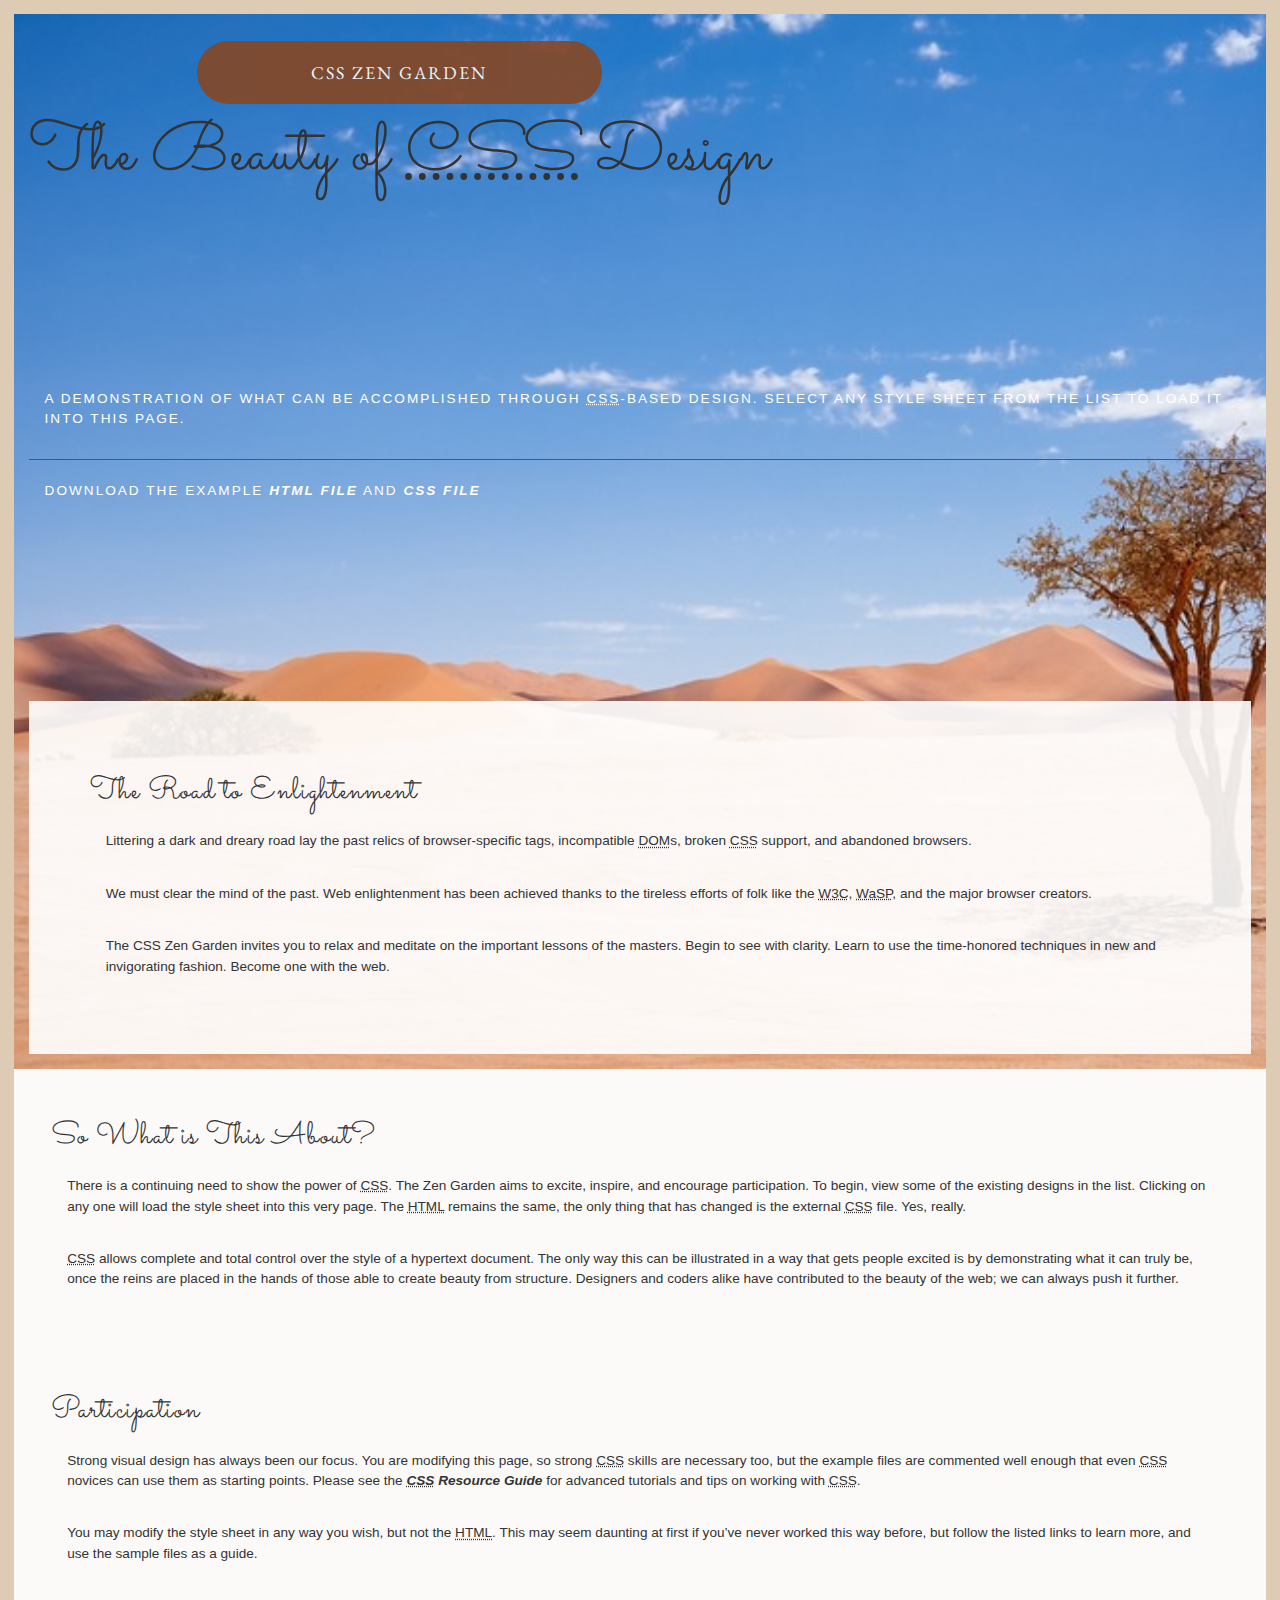
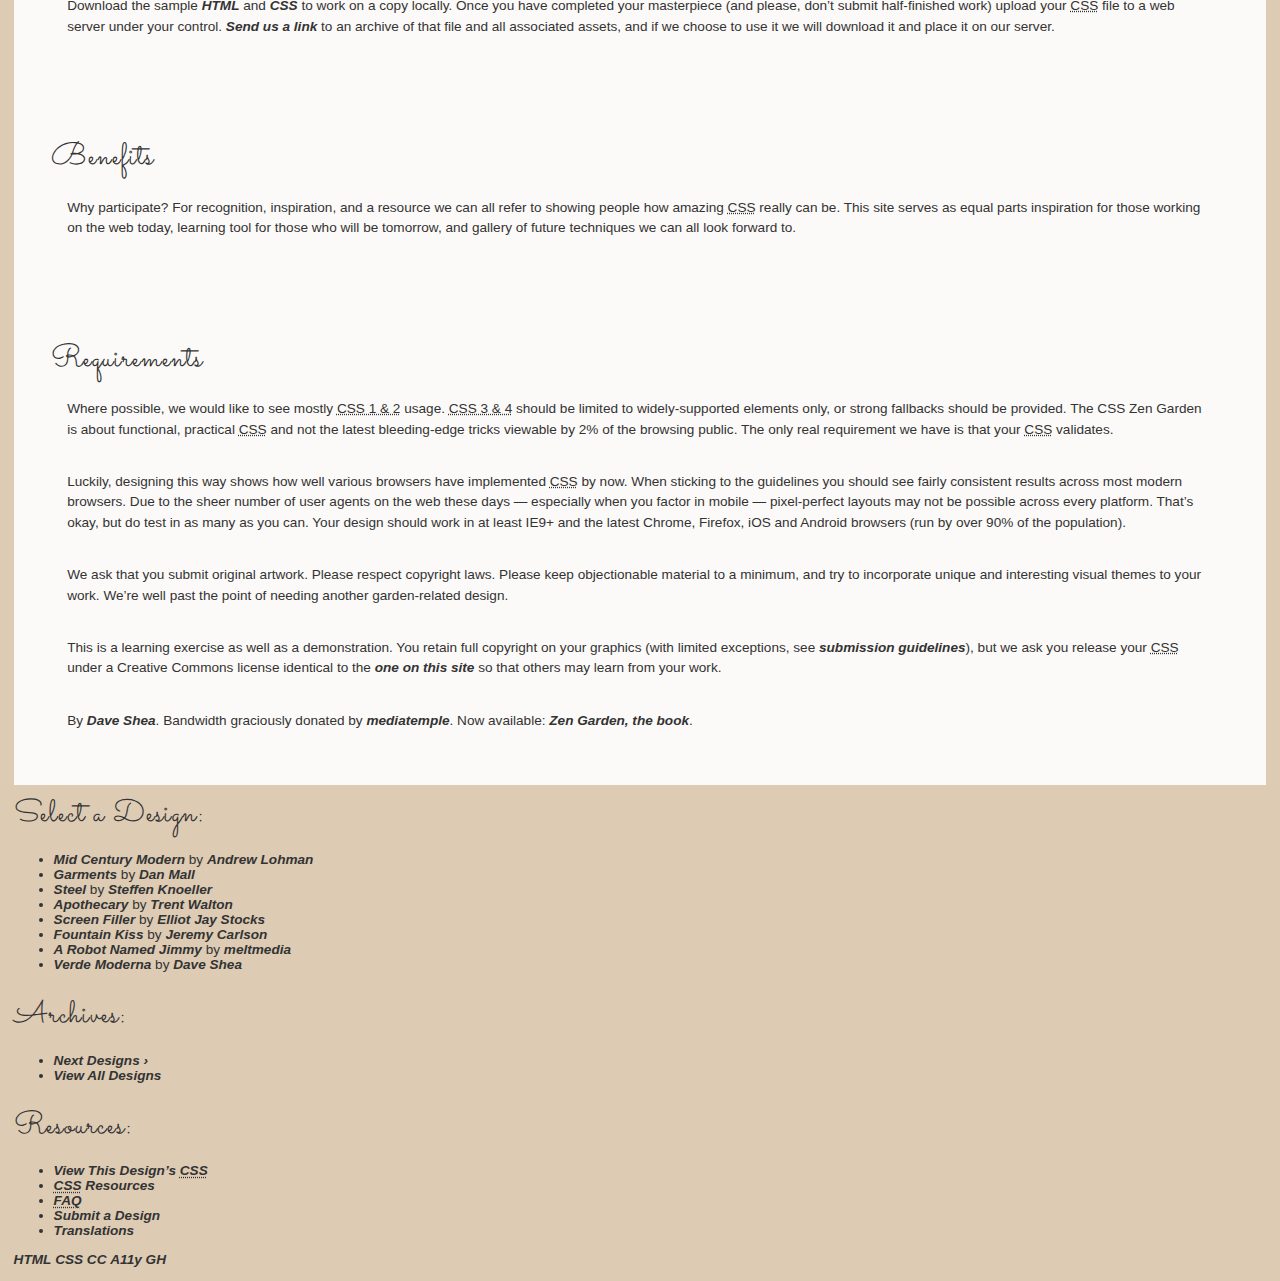
<file: index.html>
<!DOCTYPE html>
<html lang="en">
  <head>
    <meta charset="UTF-8" />
    <meta name="viewport" content="width=device-width, initial-scale=1.0" />
    <title>Zen style guide</title>
    <link rel="stylesheet" href="style.css" />
  </head>
  <body>
    <div class="page-wrapper">
      <section class="intro" id="zen-intro">
        <header role="banner">
          <h1>CSS Zen Garden</h1>
          <h2>
            The Beauty of <abbr title="Cascading Style Sheets">CSS</abbr> Design
          </h2>
        </header>

        <div class="summary" id="zen-summary" role="article">
          <p>
            A demonstration of what can be accomplished through
            <abbr title="Cascading Style Sheets">CSS</abbr>-based design. Select
            any style sheet from the list to load it into this page.
          </p>
          <p>
            Download the example
            <a
              href="/examples/index"
              title="This page's source HTML code, not to be modified."
              >html file</a
            >
            and
            <a
              href="/examples/style.css"
              title="This page's sample CSS, the file you may modify."
              >css file</a
            >
          </p>
        </div>

        <div class="preamble" id="zen-preamble" role="article">
          <h3>The Road to Enlightenment</h3>
          <p>
            Littering a dark and dreary road lay the past relics of
            browser-specific tags, incompatible
            <abbr title="Document Object Model">DOM</abbr>s, broken
            <abbr title="Cascading Style Sheets">CSS</abbr> support, and
            abandoned browsers.
          </p>
          <p>
            We must clear the mind of the past. Web enlightenment has been
            achieved thanks to the tireless efforts of folk like the
            <abbr title="World Wide Web Consortium">W3C</abbr>,
            <abbr title="Web Standards Project">WaSP</abbr>, and the major
            browser creators.
          </p>
          <p>
            The CSS Zen Garden invites you to relax and meditate on the
            important lessons of the masters. Begin to see with clarity. Learn
            to use the time-honored techniques in new and invigorating fashion.
            Become one with the web.
          </p>
        </div>
      </section>

      <div class="main supporting" id="zen-supporting" role="main">
        <div class="explanation" id="zen-explanation" role="article">
          <h3>So What is This About?</h3>
          <p>
            There is a continuing need to show the power of
            <abbr title="Cascading Style Sheets">CSS</abbr>. The Zen Garden aims
            to excite, inspire, and encourage participation. To begin, view some
            of the existing designs in the list. Clicking on any one will load
            the style sheet into this very page. The
            <abbr title="HyperText Markup Language">HTML</abbr> remains the
            same, the only thing that has changed is the external
            <abbr title="Cascading Style Sheets">CSS</abbr> file. Yes, really.
          </p>
          <p>
            <abbr title="Cascading Style Sheets">CSS</abbr> allows complete and
            total control over the style of a hypertext document. The only way
            this can be illustrated in a way that gets people excited is by
            demonstrating what it can truly be, once the reins are placed in the
            hands of those able to create beauty from structure. Designers and
            coders alike have contributed to the beauty of the web; we can
            always push it further.
          </p>
        </div>

        <div class="participation" id="zen-participation" role="article">
          <h3>Participation</h3>
          <p>
            Strong visual design has always been our focus. You are modifying
            this page, so strong
            <abbr title="Cascading Style Sheets">CSS</abbr> skills are necessary
            too, but the example files are commented well enough that even
            <abbr title="Cascading Style Sheets">CSS</abbr> novices can use them
            as starting points. Please see the
            <a
              href="http://www.mezzoblue.com/zengarden/resources/"
              title="A listing of CSS-related resources"
              ><abbr title="Cascading Style Sheets">CSS</abbr> Resource Guide</a
            >
            for advanced tutorials and tips on working with
            <abbr title="Cascading Style Sheets">CSS</abbr>.
          </p>
          <p>
            You may modify the style sheet in any way you wish, but not the
            <abbr title="HyperText Markup Language">HTML</abbr>. This may seem
            daunting at first if you&#8217;ve never worked this way before, but
            follow the listed links to learn more, and use the sample files as a
            guide.
          </p>
          <p>
            Download the sample
            <a
              href="/examples/index"
              title="This page's source HTML code, not to be modified."
              >HTML</a
            >
            and
            <a
              href="/examples/style.css"
              title="This page's sample CSS, the file you may modify."
              >CSS</a
            >
            to work on a copy locally. Once you have completed your masterpiece
            (and please, don&#8217;t submit half-finished work) upload your
            <abbr title="Cascading Style Sheets">CSS</abbr> file to a web server
            under your control.
            <a
              href="http://www.mezzoblue.com/zengarden/submit/"
              title="Use the contact form to send us your CSS file"
              >Send us a link</a
            >
            to an archive of that file and all associated assets, and if we
            choose to use it we will download it and place it on our server.
          </p>
        </div>

        <div class="benefits" id="zen-benefits" role="article">
          <h3>Benefits</h3>
          <p>
            Why participate? For recognition, inspiration, and a resource we can
            all refer to showing people how amazing
            <abbr title="Cascading Style Sheets">CSS</abbr> really can be. This
            site serves as equal parts inspiration for those working on the web
            today, learning tool for those who will be tomorrow, and gallery of
            future techniques we can all look forward to.
          </p>
        </div>

        <div class="requirements" id="zen-requirements" role="article">
          <h3>Requirements</h3>
          <p>
            Where possible, we would like to see mostly
            <abbr title="Cascading Style Sheets, levels 1 and 2"
              >CSS 1 &amp; 2</abbr
            >
            usage.
            <abbr title="Cascading Style Sheets, levels 3 and 4"
              >CSS 3 &amp; 4</abbr
            >
            should be limited to widely-supported elements only, or strong
            fallbacks should be provided. The CSS Zen Garden is about
            functional, practical
            <abbr title="Cascading Style Sheets">CSS</abbr> and not the latest
            bleeding-edge tricks viewable by 2% of the browsing public. The only
            real requirement we have is that your
            <abbr title="Cascading Style Sheets">CSS</abbr> validates.
          </p>
          <p>
            Luckily, designing this way shows how well various browsers have
            implemented <abbr title="Cascading Style Sheets">CSS</abbr> by now.
            When sticking to the guidelines you should see fairly consistent
            results across most modern browsers. Due to the sheer number of user
            agents on the web these days &#8212; especially when you factor in
            mobile &#8212; pixel-perfect layouts may not be possible across
            every platform. That&#8217;s okay, but do test in as many as you
            can. Your design should work in at least IE9+ and the latest Chrome,
            Firefox, iOS and Android browsers (run by over 90% of the
            population).
          </p>
          <p>
            We ask that you submit original artwork. Please respect copyright
            laws. Please keep objectionable material to a minimum, and try to
            incorporate unique and interesting visual themes to your work.
            We&#8217;re well past the point of needing another garden-related
            design.
          </p>
          <p>
            This is a learning exercise as well as a demonstration. You retain
            full copyright on your graphics (with limited exceptions, see
            <a href="http://www.mezzoblue.com/zengarden/submit/guidelines/"
              >submission guidelines</a
            >), but we ask you release your
            <abbr title="Cascading Style Sheets">CSS</abbr> under a Creative
            Commons license identical to the
            <a
              href="http://creativecommons.org/licenses/by-nc-sa/3.0/"
              title="View the Zen Garden's license information."
              >one on this site</a
            >
            so that others may learn from your work.
          </p>
          <p role="contentinfo">
            By <a href="http://www.mezzoblue.com/">Dave Shea</a>. Bandwidth
            graciously donated by
            <a href="http://www.mediatemple.net/">mediatemple</a>. Now
            available:
            <a
              href="http://www.amazon.com/exec/obidos/ASIN/0321303474/mezzoblue-20/"
              >Zen Garden, the book</a
            >.
          </p>
        </div>

        
      </div>

      <aside class="sidebar" role="complementary">
        <div class="wrapper">
          <div class="design-selection" id="design-selection">
            <h3 class="select">Select a Design:</h3>
            <nav role="navigation">
              <ul>
                <li>
                  <a href="/221/" class="design-name">Mid Century Modern</a> by
                  <a href="http://andrewlohman.com/" class="designer-name"
                    >Andrew Lohman</a
                  >
                </li>
                <li>
                  <a href="/220/" class="design-name">Garments</a> by
                  <a href="http://danielmall.com/" class="designer-name"
                    >Dan Mall</a
                  >
                </li>
                <li>
                  <a href="/219/" class="design-name">Steel</a> by
                  <a href="http://steffen-knoeller.de" class="designer-name"
                    >Steffen Knoeller</a
                  >
                </li>
                <li>
                  <a href="/218/" class="design-name">Apothecary</a> by
                  <a href="http://trentwalton.com" class="designer-name"
                    >Trent Walton</a
                  >
                </li>
                <li>
                  <a href="/217/" class="design-name">Screen Filler</a> by
                  <a href="http://elliotjaystocks.com/" class="designer-name"
                    >Elliot Jay Stocks</a
                  >
                </li>
                <li>
                  <a href="/216/" class="design-name">Fountain Kiss</a> by
                  <a href="http://jeremycarlson.com" class="designer-name"
                    >Jeremy Carlson</a
                  >
                </li>
                <li>
                  <a href="/215/" class="design-name">A Robot Named Jimmy</a> by
                  <a href="http://meltmedia.com/" class="designer-name"
                    >meltmedia</a
                  >
                </li>
                <li>
                  <a href="/214/" class="design-name">Verde Moderna</a> by
                  <a href="http://www.mezzoblue.com/" class="designer-name"
                    >Dave Shea</a
                  >
                </li>
              </ul>
            </nav>
          </div>

          <div class="design-archives" id="design-archives">
            <h3 class="archives">Archives:</h3>
            <nav role="navigation">
              <ul>
                <li class="next">
                  <a href="/214/page1">
                    Next Designs <span class="indicator">&rsaquo;</span>
                  </a>
                </li>
                <li class="viewall">
                  <a
                    href="http://www.mezzoblue.com/zengarden/alldesigns/"
                    title="View every submission to the Zen Garden."
                  >
                    View All Designs
                  </a>
                </li>
              </ul>
            </nav>
          </div>

          <div class="zen-resources" id="zen-resources">
            <h3 class="resources">Resources:</h3>
            <ul>
              <li class="view-css">
                <a
                  href="style.css"
                  title="View the source CSS file of the currently-viewed design."
                >
                  View This Design&#8217;s
                  <abbr title="Cascading Style Sheets">CSS</abbr>
                </a>
              </li>
              <li class="css-resources">
                <a
                  href="http://www.mezzoblue.com/zengarden/resources/"
                  title="Links to great sites with information on using CSS."
                >
                  <abbr title="Cascading Style Sheets">CSS</abbr> Resources
                </a>
              </li>
              <li class="zen-faq">
                <a
                  href="http://www.mezzoblue.com/zengarden/faq/"
                  title="A list of Frequently Asked Questions about the Zen Garden."
                >
                  <abbr title="Frequently Asked Questions">FAQ</abbr>
                </a>
              </li>
              <li class="zen-submit">
                <a
                  href="http://www.mezzoblue.com/zengarden/submit/"
                  title="Send in your own CSS file."
                >
                  Submit a Design
                </a>
              </li>
              <li class="zen-translations">
                <a
                  href="http://www.mezzoblue.com/zengarden/translations/"
                  title="View translated versions of this page."
                >
                  Translations
                </a>
              </li>
            </ul>
          </div>
        </div>
      </aside>
    </div>
    <footer>
      <a
        href="http://validator.w3.org/check/referer"
        title="Check the validity of this site&#8217;s HTML"
        class="zen-validate-html"
        >HTML</a
      >
      <a
        href="http://jigsaw.w3.org/css-validator/check/referer"
        title="Check the validity of this site&#8217;s CSS"
        class="zen-validate-css"
        >CSS</a
      >
      <a
        href="http://creativecommons.org/licenses/by-nc-sa/3.0/"
        title="View the Creative Commons license of this site: Attribution-NonCommercial-ShareAlike."
        class="zen-license"
        >CC</a
      >
      <a
        href="http://mezzoblue.com/zengarden/faq/#aaa"
        title="Read about the accessibility of this site"
        class="zen-accessibility"
        >A11y</a
      >
      <a
        href="https://github.com/mezzoblue/csszengarden.com"
        title="Fork this site on Github"
        class="zen-github"
        >GH</a
      >
    </footer>
  </body>
</html>
</file>
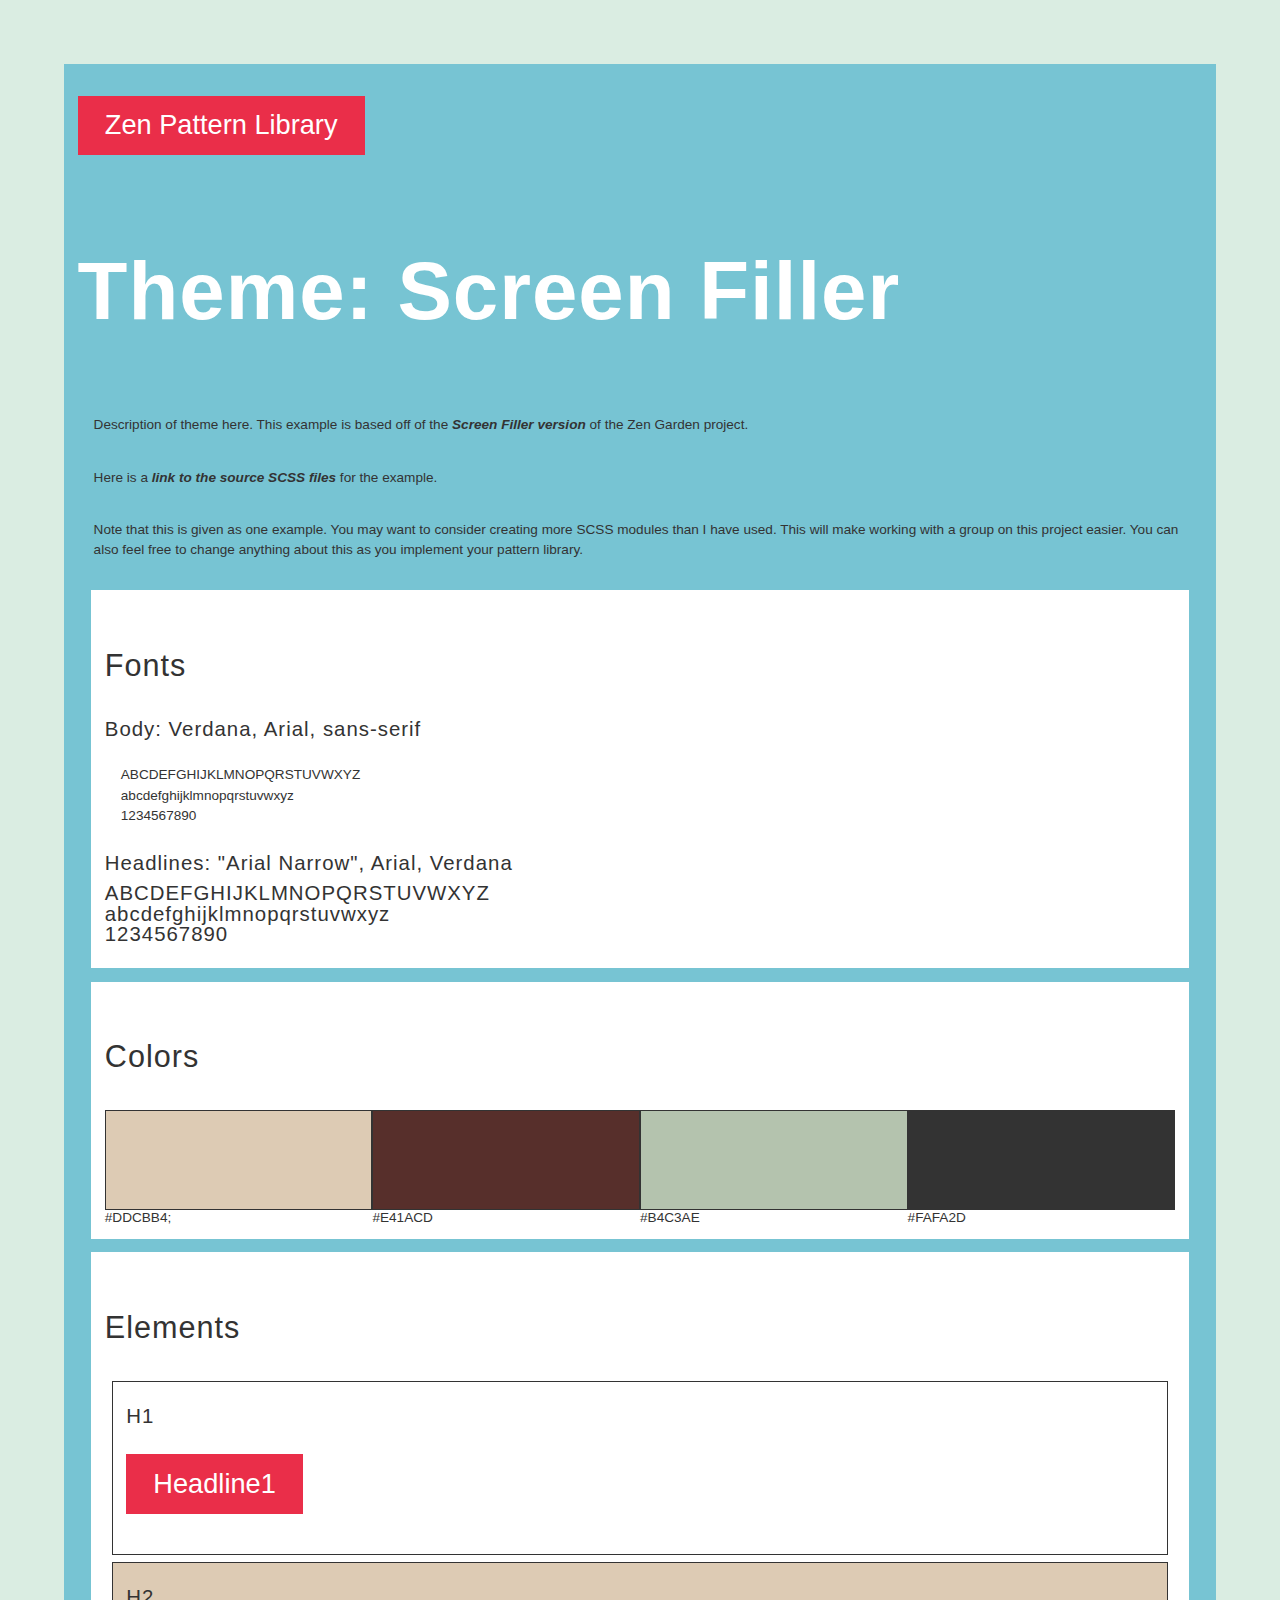
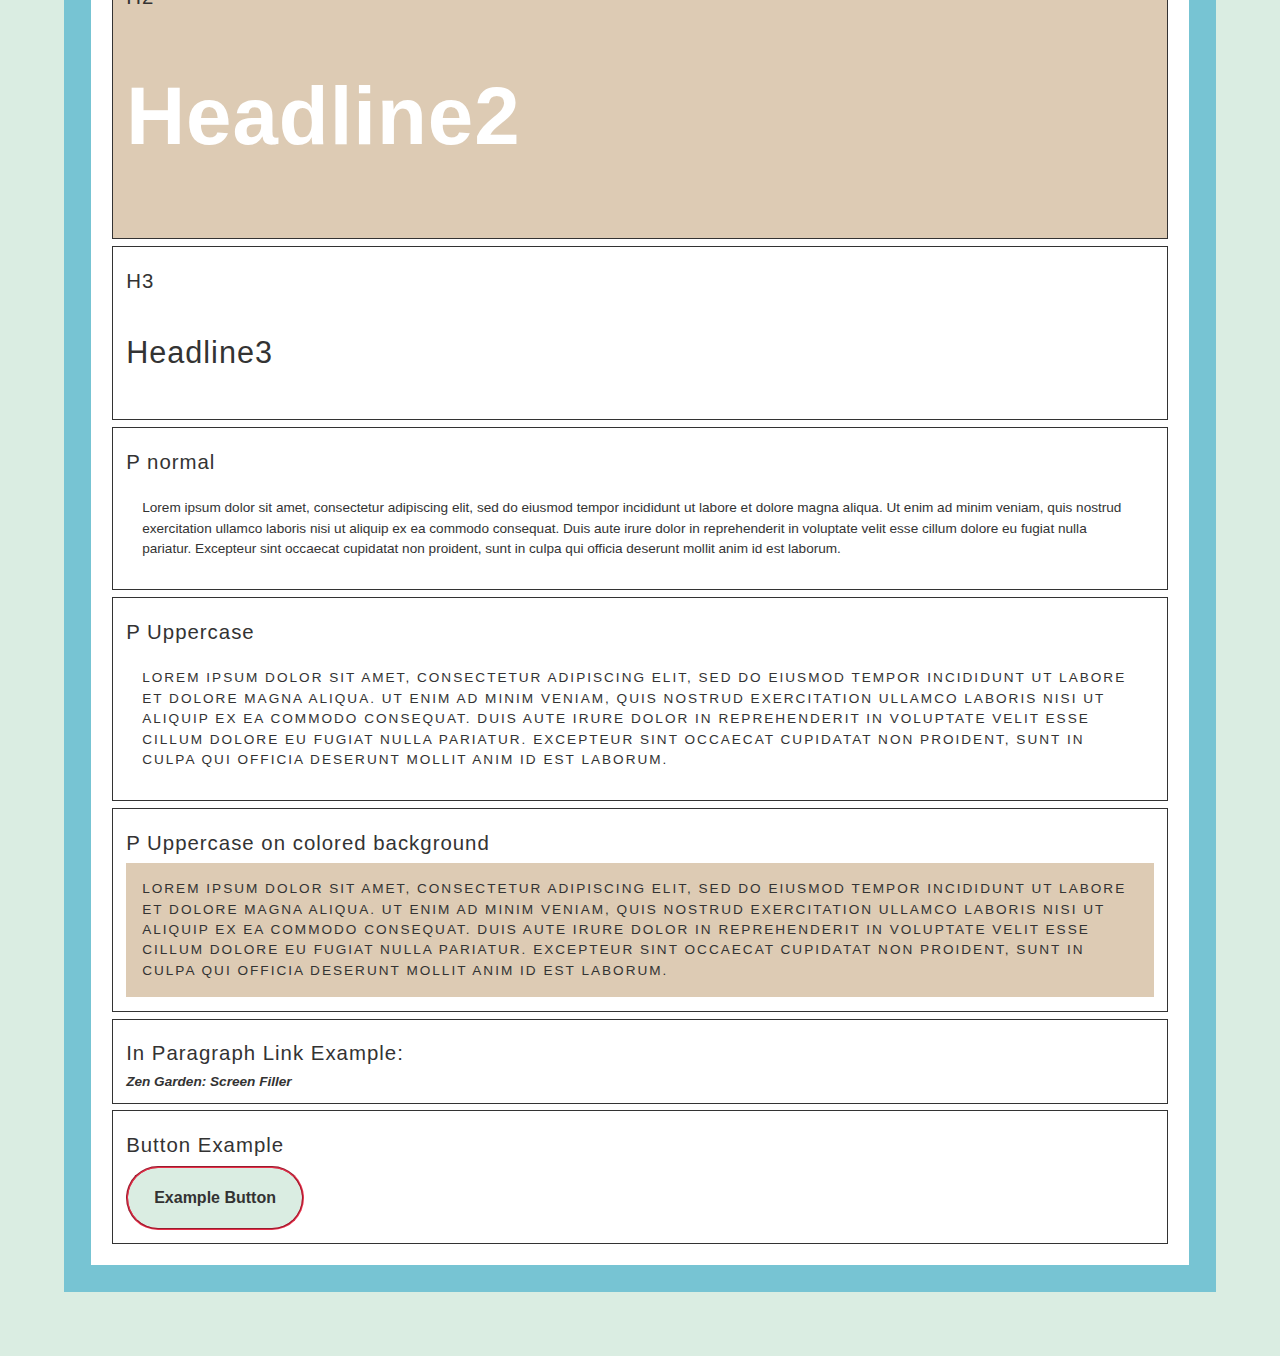
<file: pattern.html>
<!DOCTYPE html>
<html lang="en">
  <head>
    <meta charset="UTF-8" />
    <meta name="viewport" content="width=device-width, initial-scale=1.0" />
    <title>Zen Pattern Library</title>
    <link rel="stylesheet" href="style-pattern.css" />
  </head>
  <body>
    <header>
      <h1>
        Zen Pattern Library
      </h1>
    </header>
    <main>
      <h2>Theme: Screen Filler</h2>
      <p>
        Description of theme here. This example is based off of the
        <a href="http://csszengarden.com/217/" rel="noreferrer" target="_blank"
          >Screen Filler version</a
        >
        of the Zen Garden project.
      </p>
      <p>
        Here is a
        <a href="../zen-style.zip">link to the source SCSS files</a> for the
        example.
      </p>
      <p>
        Note that this is given as one example. You may want to consider
        creating more SCSS modules than I have used. This will make working with
        a group on this project easier. You can also feel free to change
        anything about this as you implement your pattern library.
      </p>
      <section>
        <h3>Fonts</h3>
        <h4>Body: Verdana, Arial, sans-serif</h4>
        <p>
          ABCDEFGHIJKLMNOPQRSTUVWXYZ<br />
          abcdefghijklmnopqrstuvwxyz<br />
          1234567890
        </p>
        <h4>Headlines: "Arial Narrow", Arial, Verdana</h4>
        <h4>
          ABCDEFGHIJKLMNOPQRSTUVWXYZ<br />
          abcdefghijklmnopqrstuvwxyz<br />
          1234567890
        </h4>
      </section>

      <section class="colors">
        <h3>Colors</h3>
        <figure>
          <div class="swatch primary"></div>
          <figcaption>#DDCBB4;</figcaption>
        </figure>
        <figure>
          <div class="swatch accent1"></div>
          <figcaption>#E41ACD</figcaption>
        </figure>
        <figure>
          <div class="swatch accent2"></div>
          <figcaption>#B4C3AE</figcaption>
        </figure>
        <figure>
          <div class="swatch text-dark"></div>
          <figcaption>#FAFA2D</figcaption>
        </figure>
      </section>

      <section class="elements">
        <h3>Elements</h3>
        <div class="element">
          <h4>H1</h4>
          <h1>Headline1</h1>
        </div>
        <div class="element primary">
          <h4>H2</h4>
          <h2>Headline2</h2>
        </div>
        <div class="element">
          <h4>H3</h4>
          <h3>Headline3</h3>
        </div>
        <div class="element">
          <h4>P normal</h4>
          <p>
            Lorem ipsum dolor sit amet, consectetur adipiscing elit, sed do
            eiusmod tempor incididunt ut labore et dolore magna aliqua. Ut enim
            ad minim veniam, quis nostrud exercitation ullamco laboris nisi ut
            aliquip ex ea commodo consequat. Duis aute irure dolor in
            reprehenderit in voluptate velit esse cillum dolore eu fugiat nulla
            pariatur. Excepteur sint occaecat cupidatat non proident, sunt in
            culpa qui officia deserunt mollit anim id est laborum.
          </p>
        </div>
        <div class="element">
          <h4>P Uppercase</h4>
          <p class="uppercase">
            Lorem ipsum dolor sit amet, consectetur adipiscing elit, sed do
            eiusmod tempor incididunt ut labore et dolore magna aliqua. Ut enim
            ad minim veniam, quis nostrud exercitation ullamco laboris nisi ut
            aliquip ex ea commodo consequat. Duis aute irure dolor in
            reprehenderit in voluptate velit esse cillum dolore eu fugiat nulla
            pariatur. Excepteur sint occaecat cupidatat non proident, sunt in
            culpa qui officia deserunt mollit anim id est laborum.
          </p>
        </div>
        <div class="element">
          <h4>P Uppercase on colored background</h4>
          <p class="uppercase-light primary">
            Lorem ipsum dolor sit amet, consectetur adipiscing elit, sed do
            eiusmod tempor incididunt ut labore et dolore magna aliqua. Ut enim
            ad minim veniam, quis nostrud exercitation ullamco laboris nisi ut
            aliquip ex ea commodo consequat. Duis aute irure dolor in
            reprehenderit in voluptate velit esse cillum dolore eu fugiat nulla
            pariatur. Excepteur sint occaecat cupidatat non proident, sunt in
            culpa qui officia deserunt mollit anim id est laborum.
          </p>
        </div>
        <div class="element">
          <h4>In Paragraph Link Example:</h4>
          <a
            href="http://csszengarden.com/217/"
            rel="noreferrer"
            target="_blank"
            >Zen Garden: Screen Filler</a
          >
        </div>
        <div class="element">
          <h4>Button Example</h4>
          <button class="generalButton">Example Button</button>
        </div>
      </section>
    </main>
  </body>
</html>
</file>
<file: style.css>
@import url("https://fonts.googleapis.com/css2?family=Sacramento&display=swap");
@import url("https://fonts.googleapis.com/css2?family=Dancing+Script:wght@700&display=swap");
@import url("https://fonts.googleapis.com/css2?family=Dancing+Script:wght@700&family=EB+Garamond&display=swap");
h2,
h3,
h4 {
  font-family: "Sacramento", cursive;
  margin: 0;
}

h1 {
  background: #864723;
  color: #fff;
  display: inline-block;
  font-weight: 900;
  margin-bottom: 1em;
  padding: 0.5em 1em;
}

h2 {
  color: #333;
  font-weight: normal;
  font-size: 5em;
  letter-spacing: 1px;
  line-height: 1em;
}

h3 {
  font-size: 2.25em;
  font-weight: 200; /* Thin */
  letter-spacing: 1px;
  line-height: 1em;
  padding: 0.5em 0 0.25em 0;
}

h4 {
  font-size: 1.5em;
  font-weight: 200; /* Thin */
  letter-spacing: 1px;
  line-height: 1em;
  margin: 0.5em 0;
}

p {
  font-family: verdana, arial, sans-serif;
  font-size: 1em;
  line-height: 1.5em;
  padding: 1rem;
  margin: 0;
}

a {
  font-style: italic;
  font-weight: bold;
  color: #333;
  text-decoration: none;
  transition: border-color 0.2s ease-in-out;
}

a:hover {
  color: #ea2e49;
  text-decoration: none;
}

.generalButton {
  align-items: center;
  background-clip: padding-box;
  background-color: #B4C3AE;
  background-image: none;
  border-style: groove;
  border-color: #864723;
  box-sizing: border-box;
  color: #333;
  cursor: pointer;
  font-family: verdana, arial, sans-serif;
  font-size: 16px;
  font-weight: 800;
  min-height: 64px;
  padding: 19px 26px;
  border-radius: 80px;
}

[role=banner] > h1 {
  font-weight: 300;
  letter-spacing: 2px;
  text-transform: uppercase;
  color: #fff;
}

.summary {
  font-weight: 300;
  letter-spacing: 2px;
  text-transform: uppercase;
  color: #fff;
  padding: 15% 0;
}
.summary p:last-child {
  border-top: 1px solid #864723;
  margin-top: 1em;
  padding-top: 1.5em;
}
.summary a {
  color: #fff;
}

.preamble {
  background: rgba(255, 255, 255, 0.9);
  color: #333;
  margin-left: -30%;
  padding: 5% 5% 5% 30%;
}

.explanation, .participation, .benefits, .requirements {
  background: rgba(255, 255, 255, 0.9);
  color: #333;
  margin-left: -30%;
  padding: 5% 5% 5% 30%;
  width: 1500px;
}

.intro {
  padding: 5%;
}

* {
  box-sizing: border-box;
}

body {
  display: flex;
  font-family: verdana, arial, sans-serif;
  font-size: 85%;
  color: #333;
  background-color: #DDCBB4;
  margin: 0;
  padding: 1em;
  justify-content: center;
  flex-direction: column;
}

.page-wrapper {
  width: 400px;
}

.intro {
  background-color: #864723;
  width: 100%;
  padding: 15px;
  display: flex;
  flex-wrap: wrap;
}

.preamble {
  background: rgba(255, 255, 255, 0.9);
  color: #333;
  margin: 0;
  padding: 5% 5% 5% 5%;
}

.explanation, .participation, .benefits, .requirements {
  background: rgba(255, 255, 255, 0.9);
  color: #333;
  margin: 0;
  padding: 5% 5% 5% 5%;
  width: 400px;
}

@media screen and (min-width: 600px) {
  .page-wrapper {
    width: 100%;
  }
  .intro {
    background-color: #864723;
    min-width: 600px;
    padding: 15px;
    display: flex;
    flex-wrap: wrap;
    max-width: 100%;
    max-height: auto;
    background-image: url("Assets/hero.jpeg");
    background-size: cover;
  }
  #zen-intro h1 {
    display: grid;
    justify-content: center;
    font-family: "EB Garamond", serif;
    font-size: large;
    border-radius: 50px;
    opacity: 90%;
    padding: 20px;
    margin-left: 168px;
    margin-right: 168px;
    background-color: #864723;
  }
  .explanation, .participation, .benefits, .requirements {
    width: 100%;
    justify-content: center;
    align-items: center;
    padding: 3%;
  }
}
@media screen and (min-width: 1400px) {
  html {
    background-color: #B4C3AE;
    padding: 5%;
  }
  body {
    display: grid;
    font-family: verdana, arial, sans-serif;
    font-size: 85%;
    color: #333;
    background-color: #DDCBB4;
    border-radius: 50px;
    height: auto;
    padding: 1em;
  }
  .page-wrapper {
    width: 100%;
    height: auto;
  }
  .intro {
    max-width: 100%;
    max-height: auto;
    background-image: url("Assets/hero.jpeg");
    background-size: cover;
    border-radius: 50px;
  }
  .preamble {
    width: 100%;
    background: rgba(255, 255, 255, 0.9);
    border-radius: 50px;
    color: #333;
    padding: 5%;
    margin: 5%;
  }
  #zen-intro {
    display: grid;
    grid-template-columns: repeat(3, 1fr);
    width: 100%;
  }
  #zen-intro header {
    display: grid;
    grid-column: 1/span 3;
    justify-content: center;
    align-items: center;
  }
  #zen-intro h1 {
    display: grid;
    justify-content: center;
    font-family: "EB Garamond", serif;
    font-size: xx-large;
    border-radius: 50px;
    opacity: 90%;
    padding: 20px;
    margin-left: 168px;
    margin-right: 168px;
    background-color: #864723;
  }
  #zen-intro h2 {
    font-size: 5em;
  }
  #zen-summary {
    grid-row-start: 2;
  }
  #zen-preamble {
    grid-column-start: 1/2;
    grid-row-start: 3;
  }
  .explanation,
  .participation,
  .benefits,
  .requirements,
  .design-selection,
  .design-archives,
  .zen-resources {
    display: flex;
    background: rgba(255, 255, 255, 0.9);
    border-radius: 25px;
    color: #333;
    width: 30%;
    min-height: 150px;
    margin-top: 5%;
    font-size: small;
    justify-content: center;
    align-items: center;
  }
  .explanation:hover,
  .participation:hover,
  .benefits:hover,
  .requirements:hover,
  .design-selection:hover,
  .design-archives:hover,
  .zen-resources:hover {
    width: 100%;
    font-size: large;
    display: block;
  }
  .explanation p,
  .participation p,
  .benefits p,
  .requirements p,
  .design-selection ul,
  .design-archives ul,
  .zen-resources ul {
    display: none;
  }
  .explanation:hover p,
  .participation:hover p,
  .benefits:hover p,
  .requirements:hover p,
  .design-selection:hover ul,
  .design-archives:hover ul,
  .zen-resources:hover ul {
    display: block;
  }
  .design-selection:hover ul,
  .design-archives:hover ul,
  .zen-resources:hover ul {
    margin-left: 4%;
    padding: 1%;
    padding-bottom: 4%;
  }
  .design-selection:hover h3,
  .design-archives:hover h3,
  .zen-resources:hover h3 {
    margin-top: 2%;
    margin-left: 4%;
  }
  footer {
    display: flex;
    justify-content: center;
  }
  footer a {
    display: flex;
    height: auto;
    margin-top: 2%;
    padding: 3%;
  }
  .zen-validate-html {
    display: flex;
    justify-content: center;
    background-image: url("Assets/HTML5_logo_and_wordmark.svg.png");
    background-size: cover;
    width: 7%;
    height: auto;
    color: transparent;
    margin-left: 10px;
    margin-right: 10px;
  }
  a.zen-validate-html:hover {
    color: transparent;
  }
  .zen-validate-css {
    display: flex;
    justify-content: center;
    background-image: url("Assets/CSS3_logo_and_wordmark.svg.png");
    background-position: center;
    background-size: cover;
    width: 7%;
    height: auto;
    color: transparent;
    margin-left: 10px;
    margin-right: 10px;
  }
  a.zen-validate-css:hover {
    color: transparent;
  }
  .zen-license {
    display: flex;
    justify-content: center;
    background-image: url("Assets/Artboard 1.png");
    background-position: center;
    background-size: cover;
    width: 8%;
    height: auto;
    color: transparent;
    margin-left: 10px;
    margin-right: 10px;
  }
  a.zen-license:hover {
    color: transparent;
  }
  .zen-accessibility {
    display: flex;
    justify-content: center;
    background-image: url("Assets/Artboard 2.png");
    background-position: center;
    background-size: cover;
    width: 8%;
    height: auto;
    color: transparent;
    margin-left: 10px;
    margin-right: 10px;
  }
  a.zen-accessibility:hover {
    color: transparent;
  }
  .zen-github {
    display: flex;
    justify-content: center;
    background-image: url("Assets/Artboard 3.png");
    background-position: center;
    background-size: cover;
    width: 8%;
    height: auto;
    color: transparent;
    margin-left: 10px;
    margin-right: 10px;
  }
  a.zen-github:hover {
    color: transparent;
  }
}

/*# sourceMappingURL=style.css.map */
</file>
<file: style-pattern.css>
h2,
h3,
h4 {
font-family: "arial narrow", Arial, Verdana, sans-serif;
$fonts-headline: "arial narrow", Arial, Verdana, sans-serif;
$fonts-body: verdana, arial, sans-serif;
$background-color: #daede2;
$primary: #77c4d3;
$accent1: #ea2e49;
$accent2: rgba(246, 247, 146, 0.9);
$grey-sidebar: rgba(51, 55, 69, 0.9);
$text-dark: #333;
$text-light: #fff;
$in-text-link-color:#ea2e49;
}

h1 {
  background: #ea2e49;
  color: #fff;
  display: inline-block;
  font-weight: normal;
  margin-bottom: 1em;
  padding: 0.5em 1em;
}

h2 {
  color: #fff;
  font-weight: 900; /* Heavy */
  font-size: 6em;
  letter-spacing: 1px;
  line-height: 1em;
}

h3 {
  font-size: 2.25em;
  font-weight: 200; /* Thin */
  letter-spacing: 1px;
  line-height: 1em;
  padding: 0.5em 0 0.25em 0;
}

h4 {
  font-size: 1.5em;
  font-weight: 200; /* Thin */
  letter-spacing: 1px;
  line-height: 1em;
  margin: 0.5em 0;
}

p {
  font-family: verdana, arial, sans-serif;
  font-size: 1em;
  line-height: 1.5em;
  padding: 1rem;
  margin: 0;
}

a {
  font-style: italic;
  font-weight: bold;
  color: #333;
  text-decoration: none;
  transition: border-color 0.2s ease-in-out;
}

a:hover {
  color: #ea2e49;
  text-decoration: none;
}

.generalButton {
  align-items: center;
  background-clip: padding-box;
  background-color: #daede2;
  background-image: none;
  border-style: groove;
  border-color: #ea2e49;
  box-sizing: border-box;
  color: #333;
  cursor: pointer;
  font-family: "arial narrow", Arial, Verdana, sans-serif;
  font-size: 16px;
  font-weight: 800;
  min-height: 64px;
  padding: 19px 26px;
  border-radius: 80px;
}

* {
  box-sizing: border-box;
}

html {
  background-color: #daede2;
  padding: 5%;
}

body {
  font-family: verdana, arial, sans-serif;
  font-size: 85%;
  color: #333;
  background-color: #77c4d3;
  margin: 0;
  padding: 1em;
}

section {
  background-color: white;
  padding: 1em;
  margin: 1em;
}

.colors {
  display: flex;
  flex-flow: row wrap;
}
.colors > h3 {
  width: 100%;
  flex: 1 0 100%;
}
.colors > figure {
  margin: 0;
  flex: 1 1 25%;
}

.swatch {
  width: 100%;
  height: 100px;
  border: 1px solid;
}

.primary {
  background-color: #DDCBB4;
}

.accent1 {
  background-color: #572F2B;
}

.accent2 {
  background-color: #B4C3AE;
}

.text-dark {
  background-color: #333;
}

.element {
  border: 1px solid;
  margin: 0.5em;
  padding: 1em;
}

.uppercase {
  font-weight: 300;
  letter-spacing: 2px;
  text-transform: uppercase;
  color: #333;
}

.uppercase-light {
  font-weight: 300;
  letter-spacing: 2px;
  text-transform: uppercase;
  color: #333;
}

/*# sourceMappingURL=style-pattern.css.map */
</file>
